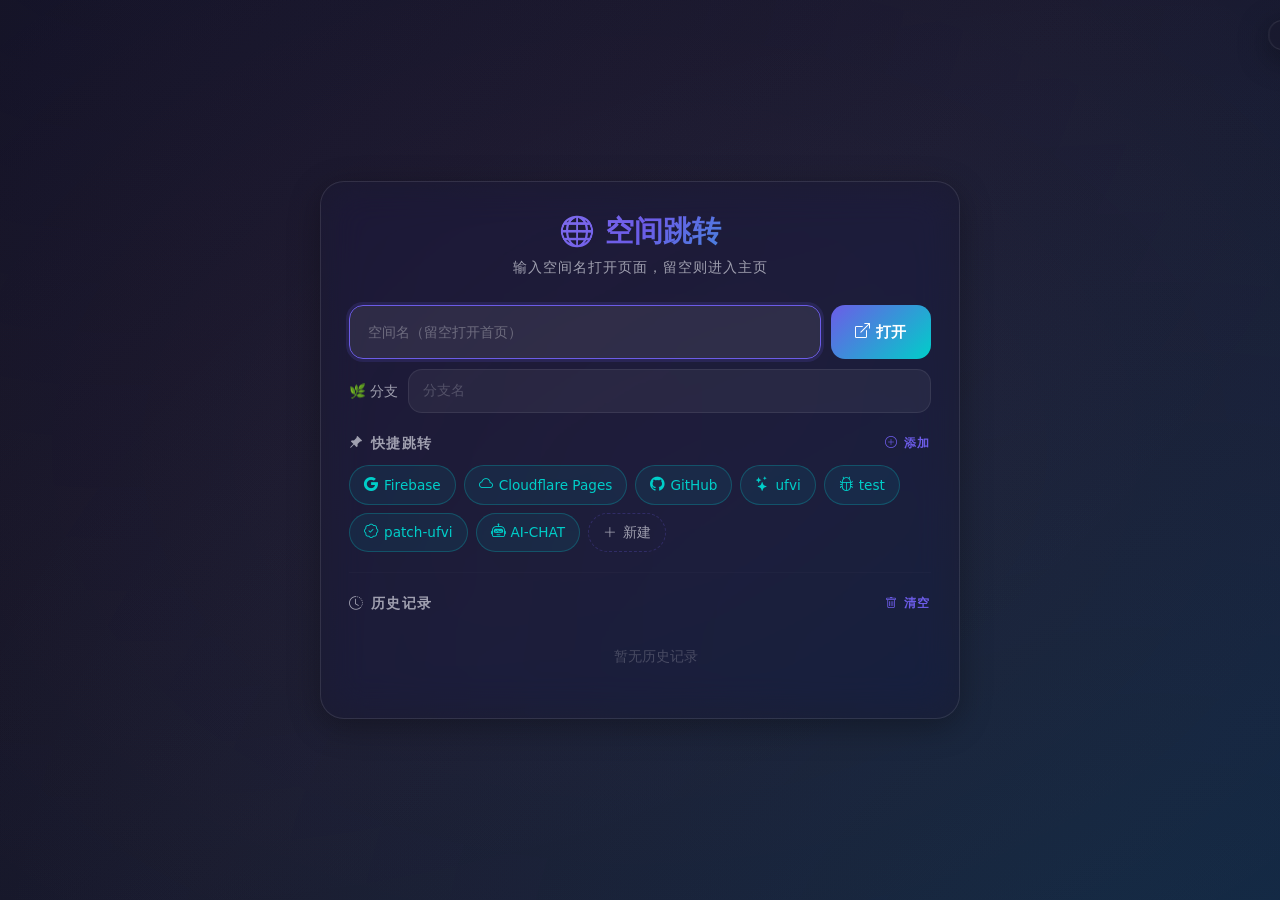
<file: navigate.html>
<!DOCTYPE html>
<html lang="zh-CN">
<head>
    <meta charset="UTF-8">
    <meta name="viewport" content="width=device-width, initial-scale=1.0">
    <title>空间跳转</title>
    <link href="https://cdn.jsdelivr.net/npm/bootstrap@5.3.0/dist/css/bootstrap.min.css" rel="stylesheet">
    <link href="https://cdn.jsdelivr.net/npm/bootstrap-icons@1.10.5/font/bootstrap-icons.css" rel="stylesheet">
    <style>
        :root {
            --bg-primary: #0f0f1a;
            --bg-secondary: #1a1a2e;
            --bg-card: rgba(26, 26, 46, 0.6);
            --text-primary: #e0e0e0;
            --text-secondary: #a0a0b0;
            --accent: #6c5ce7;
            --accent-hover: #7c6cf7;
            --border: rgba(255, 255, 255, 0.08);
            --shadow: 0 8px 32px rgba(0, 0, 0, 0.3);
            --glass-bg: rgba(26, 26, 46, 0.5);
            --glass-border: rgba(255, 255, 255, 0.1);
            --fixed-link-bg: rgba(0, 206, 209, 0.08);
            --fixed-link-border: rgba(0, 206, 209, 0.25);
            --fixed-link-color: #00cec9;
        }

        * {
            margin: 0;
            padding: 0;
            box-sizing: border-box;
        }

        body {
            font-family: 'Segoe UI', system-ui, -apple-system, sans-serif;
            background: linear-gradient(135deg, #0f0f1a 0%, #1a1a2e 50%, #16213e 100%);
            min-height: 100vh;
            display: flex;
            align-items: center;
            justify-content: center;
            color: var(--text-primary);
            position: relative;
            overflow-x: hidden;
        }

        body::before {
            content: '';
            position: fixed;
            top: -50%;
            left: -50%;
            width: 200%;
            height: 200%;
            background: radial-gradient(ellipse at 30% 20%, rgba(108, 92, 231, 0.08) 0%, transparent 50%),
                radial-gradient(ellipse at 70% 80%, rgba(0, 206, 209, 0.06) 0%, transparent 50%),
                radial-gradient(ellipse at 50% 50%, rgba(255, 107, 107, 0.04) 0%, transparent 50%);
            z-index: 0;
            pointer-events: none;
            animation: bgFloat 20s ease-in-out infinite;
        }

        @keyframes bgFloat {
            0%,
            100% {
                transform: translate(0, 0);
            }
            33% {
                transform: translate(1%, -1%);
            }
            66% {
                transform: translate(-1%, 1%);
            }
        }

        .main-container {
            position: relative;
            z-index: 1;
            width: 100%;
            max-width: 680px;
            padding: 20px;
        }

        .glass-card {
            background: var(--glass-bg);
            backdrop-filter: blur(20px) saturate(180%);
            -webkit-backdrop-filter: blur(20px) saturate(180%);
            border: 1px solid var(--glass-border);
            border-radius: 24px;
            padding: 32px 28px;
            box-shadow: var(--shadow);
            transition: all 0.3s ease;
        }

        .glass-card:hover {
            box-shadow: 0 12px 40px rgba(108, 92, 231, 0.15);
        }

        .app-title {
            font-size: 1.8rem;
            font-weight: 700;
            text-align: center;
            margin-bottom: 8px;
            background: linear-gradient(135deg, #a78bfa, #6c5ce7, #00cec9);
            -webkit-background-clip: text;
            -webkit-text-fill-color: transparent;
            background-clip: text;
        }

        .app-subtitle {
            text-align: center;
            color: var(--text-secondary);
            font-size: 0.85rem;
            margin-bottom: 28px;
            letter-spacing: 1px;
        }

        .branch-row {
            display: flex;
            align-items: center;
            gap: 10px;
            margin-bottom: 20px;
        }
        .branch-label {
            font-size: 0.85rem;
            color: var(--text-secondary);
            white-space: nowrap;
            flex-shrink: 0;
        }
        .branch-row input {
            flex: 1;
            background: rgba(255, 255, 255, 0.05);
            border: 1px solid var(--border);
            border-radius: 14px;
            padding: 10px 14px;
            color: #fff;
            font-size: 0.9rem;
            outline: none;
            transition: border-color 0.3s;
        }
        .branch-row input:focus {
            border-color: var(--accent);
        }
        .branch-row input::placeholder {
            color: rgba(255, 255, 255, 0.2);
        }

        .input-group-custom {
            display: flex;
            gap: 10px;
            margin-bottom: 10px;
        }

        .input-group-custom input {
            flex: 1;
            background: rgba(255, 255, 255, 0.05);
            border: 1px solid var(--border);
            border-radius: 14px;
            padding: 14px 18px;
            color: #fff;
            font-size: 1rem;
            transition: all 0.3s ease;
            outline: none;
        }

        .input-group-custom input:focus {
            border-color: var(--accent);
            box-shadow: 0 0 0 3px rgba(108, 92, 231, 0.15);
            background: rgba(255, 255, 255, 0.08);
        }

        .input-group-custom input::placeholder {
            color: rgba(255, 255, 255, 0.3);
            font-size: 0.9rem;
        }

        .btn-gradient {
            background: linear-gradient(135deg, #6c5ce7, #00cec9);
            border: none;
            border-radius: 14px;
            padding: 14px 24px;
            color: #fff;
            font-weight: 600;
            font-size: 0.95rem;
            cursor: pointer;
            transition: all 0.3s ease;
            white-space: nowrap;
            letter-spacing: 0.5px;
        }

        .btn-gradient:hover {
            transform: translateY(-2px);
            box-shadow: 0 8px 24px rgba(108, 92, 231, 0.35);
        }

        .btn-gradient:active {
            transform: translateY(0);
            box-shadow: 0 4px 12px rgba(108, 92, 231, 0.25);
        }

        .section-label {
            display: flex;
            align-items: center;
            justify-content: space-between;
            margin-bottom: 12px;
        }

        .section-label span {
            font-size: 0.85rem;
            font-weight: 600;
            color: var(--text-secondary);
            text-transform: uppercase;
            letter-spacing: 1.5px;
        }

        .quick-links-container {
            display: flex;
            flex-wrap: wrap;
            gap: 8px;
            margin-bottom: 20px;
        }

        /* 固定链接标签 */
        .fixed-link-tag {
            display: inline-flex;
            align-items: center;
            gap: 6px;
            background: var(--fixed-link-bg);
            border: 1px solid var(--fixed-link-border);
            border-radius: 20px;
            padding: 8px 14px;
            font-size: 0.85rem;
            color: var(--fixed-link-color);
            cursor: pointer;
            transition: all 0.25s ease;
            user-select: none;
            font-weight: 500;
        }

        .fixed-link-tag:hover {
            background: rgba(0, 206, 209, 0.18);
            border-color: var(--fixed-link-color);
            transform: translateY(-1px);
            box-shadow: 0 4px 12px rgba(0, 206, 209, 0.2);
        }

        .fixed-link-tag i {
            font-size: 0.9rem;
        }

        /* 自定义快捷标签 */
        .quick-link-tag {
            display: inline-flex;
            align-items: center;
            gap: 6px;
            background: rgba(108, 92, 231, 0.15);
            border: 1px solid rgba(108, 92, 231, 0.25);
            border-radius: 20px;
            padding: 8px 14px;
            font-size: 0.85rem;
            color: #c4b5fd;
            cursor: pointer;
            transition: all 0.25s ease;
            user-select: none;
        }

        .quick-link-tag:hover {
            background: rgba(108, 92, 231, 0.3);
            border-color: var(--accent);
            transform: translateY(-1px);
            box-shadow: 0 4px 12px rgba(108, 92, 231, 0.2);
        }

        .quick-link-tag .remove-tag {
            width: 18px;
            height: 18px;
            border-radius: 50%;
            background: rgba(255, 255, 255, 0.1);
            border: none;
            color: #a0a0b0;
            font-size: 0.7rem;
            cursor: pointer;
            display: flex;
            align-items: center;
            justify-content: center;
            transition: all 0.2s ease;
            line-height: 1;
        }

        .quick-link-tag .remove-tag:hover {
            background: rgba(255, 107, 107, 0.4);
            color: #ff6b6b;
        }

        .quick-link-tag.add-new {
            background: transparent;
            border-style: dashed;
            color: var(--text-secondary);
        }

        .quick-link-tag.add-new:hover {
            background: rgba(255, 255, 255, 0.05);
            border-color: rgba(255, 255, 255, 0.3);
            color: #fff;
        }

        .history-list {
            list-style: none;
            max-height: 240px;
            overflow-y: auto;
            margin-bottom: 0;
            scrollbar-width: thin;
            scrollbar-color: rgba(255, 255, 255, 0.1) transparent;
        }

        .history-list::-webkit-scrollbar {
            width: 4px;
        }

        .history-list::-webkit-scrollbar-track {
            background: transparent;
        }

        .history-list::-webkit-scrollbar-thumb {
            background: rgba(255, 255, 255, 0.1);
            border-radius: 10px;
        }

        .history-item {
            display: flex;
            align-items: center;
            justify-content: space-between;
            padding: 12px 16px;
            border-radius: 12px;
            margin-bottom: 4px;
            transition: all 0.2s ease;
            cursor: pointer;
            gap: 10px;
        }

        .history-item:hover {
            background: rgba(255, 255, 255, 0.04);
        }

        .history-item .history-name {
            font-weight: 500;
            color: var(--text-primary);
            font-size: 0.95rem;
            flex: 1;
            overflow: hidden;
            text-overflow: ellipsis;
            white-space: nowrap;
        }

        .history-item .history-time {
            font-size: 0.7rem;
            color: var(--text-secondary);
            white-space: nowrap;
            opacity: 0.7;
        }

        .history-item .history-actions {
            display: flex;
            gap: 4px;
            opacity: 0;
            transition: opacity 0.2s ease;
        }

        .history-item:hover .history-actions {
            opacity: 1;
        }

        .btn-icon-sm {
            width: 30px;
            height: 30px;
            border-radius: 8px;
            border: 1px solid var(--border);
            background: rgba(255, 255, 255, 0.03);
            color: var(--text-secondary);
            cursor: pointer;
            display: flex;
            align-items: center;
            justify-content: center;
            transition: all 0.2s ease;
            font-size: 0.75rem;
        }

        .btn-icon-sm:hover {
            background: rgba(255, 255, 255, 0.08);
            color: #fff;
        }

        .btn-icon-sm.danger:hover {
            background: rgba(255, 107, 107, 0.2);
            border-color: rgba(255, 107, 107, 0.3);
            color: #ff6b6b;
        }

        .toast-custom {
            position: fixed;
            top: 20px;
            right: 20px;
            z-index: 9999;
            background: var(--bg-card);
            backdrop-filter: blur(16px);
            -webkit-backdrop-filter: blur(16px);
            border: 1px solid var(--glass-border);
            border-radius: 14px;
            padding: 14px 20px;
            color: #fff;
            font-size: 0.85rem;
            box-shadow: 0 8px 32px rgba(0, 0, 0, 0.4);
            transform: translateX(120%);
            transition: transform 0.35s cubic-bezier(0.4, 0, 0.2, 1);
            pointer-events: none;
        }

        .toast-custom.show {
            transform: translateX(0);
        }

        @media (max-width: 576px) {
            .glass-card {
                padding: 24px 18px;
                border-radius: 20px;
            }
            .app-title {
                font-size: 1.4rem;
            }
            .input-group-custom {
                flex-direction: column;
                gap: 8px;
            }
            .btn-gradient {
                width: 100%;
                padding: 14px;
            }
            .history-item .history-actions {
                opacity: 1;
            }
        }
    </style>
</head>
<body>
    <div class="main-container">
        <div class="glass-card">
            <h1 class="app-title">🌐 空间跳转</h1>
            <p class="app-subtitle">输入空间名打开页面，留空则进入主页</p>

            <div class="input-group-custom">
                <input type="text" id="spaceInput" placeholder="空间名（留空打开首页）" autocomplete="off" />
                <button class="btn-gradient" id="goBtn"><i class="bi bi-box-arrow-up-right"></i> 打开</button>
            </div>

            <div class="branch-row">
                <label for="branchInput" class="branch-label">🌿 分支</label>
                <input type="text" id="branchInput" list="branchList" value="" placeholder="分支名" autocomplete="off" />
                <datalist id="branchList">
                    <option value="test">
                    <option value="ufvi-patch-1">
                </datalist>
            </div>

            <div class="section-label">
                <span><i class="bi bi-pin-angle-fill"></i> 快捷跳转</span>
                <span style="cursor:pointer;font-size:0.75rem;color:var(--accent);" id="manageQuickBtn"><i class="bi bi-plus-circle"></i> 添加</span>
            </div>
            <div class="quick-links-container" id="quickLinksContainer"></div>

            <hr style="border-color:var(--border);margin:20px 0;">

            <div class="section-label">
                <span><i class="bi bi-clock-history"></i> 历史记录</span>
                <span style="cursor:pointer;font-size:0.75rem;color:var(--accent);" id="clearHistoryBtn"><i class="bi bi-trash"></i> 清空</span>
            </div>
            <ul class="history-list" id="historyList">
                <li style="text-align:center;color:rgba(255,255,255,0.2);padding:20px;font-size:0.85rem;">暂无历史记录</li>
            </ul>
        </div>
    </div>

    <div class="toast-custom" id="toast"></div>

    <div class="modal fade" id="addQuickModal" tabindex="-1" aria-hidden="true">
        <div class="modal-dialog modal-dialog-centered">
            <div class="modal-content" style="background:var(--bg-secondary);border:1px solid var(--glass-border);border-radius:20px;color:#fff;">
                <div class="modal-header" style="border-bottom:1px solid var(--border);">
                    <h5 class="modal-title" style="font-weight:600;">添加快捷跳转</h5>
                    <button type="button" class="btn-close btn-close-white" data-bs-dismiss="modal"></button>
                </div>
                <div class="modal-body">
                    <input type="text" class="form-control" id="newQuickName" placeholder="输入空间名或完整链接" style="background:rgba(255,255,255,0.05);border:1px solid var(--border);border-radius:12px;padding:12px 16px;color:#fff;" />
                    <div class="form-text" style="color:var(--text-secondary);font-size:0.75rem;margin-top:6px;">
                        💡 输入“test”会跳转到空间，输入“https://...”则直接打开该链接
                    </div>
                </div>
                <div class="modal-footer" style="border-top:1px solid var(--border);">
                    <button type="button" class="btn btn-secondary" data-bs-dismiss="modal" style="border-radius:10px;">取消</button>
                    <button type="button" class="btn btn-gradient" id="confirmAddQuick" style="border-radius:10px;">确认添加</button>
                </div>
            </div>
        </div>
    </div>

    <script src="https://cdn.jsdelivr.net/npm/bootstrap@5.3.0/dist/js/bootstrap.bundle.min.js"></script>
    <script>
        (function() {
            const spaceInput = document.getElementById('spaceInput');
            const branchInput = document.getElementById('branchInput');
            const goBtn = document.getElementById('goBtn');
            const quickLinksContainer = document.getElementById('quickLinksContainer');
            const manageQuickBtn = document.getElementById('manageQuickBtn');
            const historyList = document.getElementById('historyList');
            const clearHistoryBtn = document.getElementById('clearHistoryBtn');
            const toast = document.getElementById('toast');
            const newQuickName = document.getElementById('newQuickName');
            const confirmAddQuick = document.getElementById('confirmAddQuick');
            const addQuickModal = new bootstrap.Modal(document.getElementById('addQuickModal'));

            const STORAGE_KEY_QUICK = 'space_jumper_quick_links_v2';
            const STORAGE_KEY_HISTORY = 'space_jumper_history';

            // 固定的常用链接
            const FIXED_LINKS = [
                { label: 'Firebase', url: 'https://console.firebase.google.com/', icon: 'bi-google' },
                { label: 'Cloudflare Pages', url: 'https://dash.cloudflare.com/', icon: 'bi-cloud' },
                { label: 'GitHub', url: 'https://github.com/ufvi/new-moment/', icon: 'bi-github' },
                { label: 'ufvi', url: 'https://new-moment.pages.dev/?ns=ufvi', icon: 'bi-stars' },
                { label: 'test', url: 'https://test.new-moment.pages.dev/?ns=test', icon: 'bi-bug' },
                { label: 'patch-ufvi', url: 'https://ufvi-patch-1.new-moment.pages.dev/?ns=test', icon: 'bi-patch-check' },
                //{ label: '相册', url: 'https://kyky-331.pages.dev/', icon: 'bi-images' },
                { label: 'AI-CHAT', url: 'https://aiichat.pages.dev/', icon: 'bi-robot' }
            ];

            // ---------- 工具函数 ----------
            function isURL(str) {
                return /^https?:\/\//i.test(str.trim());
            }

            function getQuickLinks() {
                try {
                    const raw = JSON.parse(localStorage.getItem(STORAGE_KEY_QUICK)) || [];
                    // 数据迁移：旧版可能是字符串数组
                    if (raw.length && typeof raw[0] === 'string') {
                        return raw.map(name => ({ type: 'space', value: name }));
                    }
                    return raw.filter(item => item && item.type && item.value);
                } catch (e) {
                    return [];
                }
            }

            function saveQuickLinks(links) {
                localStorage.setItem(STORAGE_KEY_QUICK, JSON.stringify(links));
            }

            function getHistory() {
                try {
                    return JSON.parse(localStorage.getItem(STORAGE_KEY_HISTORY)) || [];
                } catch (e) {
                    return [];
                }
            }

            function saveHistory(history) {
                localStorage.setItem(STORAGE_KEY_HISTORY, JSON.stringify(history));
            }

            function showToast(message) {
                toast.textContent = message;
                toast.classList.add('show');
                clearTimeout(toast._timeout);
                toast._timeout = setTimeout(() => toast.classList.remove('show'), 2000);
            }

            function formatTime(timestamp) {
                const now = new Date();
                const date = new Date(timestamp);
                const diffMs = now - date;
                const diffMin = Math.floor(diffMs / 60000);
                const diffHour = Math.floor(diffMs / 3600000);
                const diffDay = Math.floor(diffMs / 86400000);

                if (diffMin < 1) return '刚刚';
                if (diffMin < 60) return `${diffMin}分钟前`;
                if (diffHour < 24) return `${diffHour}小时前`;
                if (diffDay < 7) return `${diffDay}天前`;
                const month = date.getMonth() + 1;
                const day = date.getDate();
                return `${month}/${day}`;
            }

            function escapeHtml(str) {
                const div = document.createElement('div');
                div.textContent = str;
                return div.innerHTML;
            }

            // ---------- 打开链接逻辑 ----------
            function openSpace(name) {
                const trimmed = name.trim();
                let url;
                if (!trimmed) {
                    url = 'https://new-moment.pages.dev';
                } else {
                    var branch = branchInput.value.trim();
                    if (branch === 'main') {
                        url = `https://new-moment.pages.dev/?ns=${encodeURIComponent(trimmed)}`;
                    } else if(`${branch}`) {
                        url = `https://${branch}.new-moment.pages.dev/?ns=${encodeURIComponent(trimmed)}`;
                    } else {
                        url = `https://new-moment.pages.dev/?ns=${encodeURIComponent(trimmed)}`;
                    }
                }
                window.open(url, '_blank');
                if (trimmed) {
                    addToHistory(trimmed);
                }
            }

            function openQuickLink(linkItem) {
                if (linkItem.type === 'space') {
                    openSpace(linkItem.value);
                } else if (linkItem.type === 'url') {
                    window.open(linkItem.value, '_blank');
                }
            }

            // ---------- 历史记录 ----------
            function addToHistory(name) {
                const history = getHistory();
                const existingIndex = history.findIndex(item => item.name === name);
                if (existingIndex !== -1) history.splice(existingIndex, 1);
                history.unshift({ name, timestamp: Date.now() });
                if (history.length > 50) history.length = 50;
                saveHistory(history);
                renderHistory();
            }

            function deleteHistoryItem(index) {
                const history = getHistory();
                if (index >= 0 && index < history.length) {
                    const name = history[index].name;
                    history.splice(index, 1);
                    saveHistory(history);
                    renderHistory();
                    showToast(`已删除「${name}」`);
                }
            }

            function clearAllHistory() {
                if (getHistory().length === 0) {
                    showToast('历史记录已为空');
                    return;
                }
                if (confirm('确定要清空所有历史记录吗？此操作不可恢复。')) {
                    saveHistory([]);
                    renderHistory();
                    showToast('✅ 历史记录已清空');
                }
            }

            function renderHistory() {
                const history = getHistory();
                if (history.length === 0) {
                    historyList.innerHTML = '<li style="text-align:center;color:rgba(255,255,255,0.2);padding:20px;font-size:0.85rem;">暂无历史记录</li>';
                    return;
                }
                historyList.innerHTML = history.map((item, index) => `
                    <li class="history-item" data-index="${index}">
                        <span class="history-name" title="${escapeHtml(item.name)}">${escapeHtml(item.name)}</span>
                        <span class="history-time">${formatTime(item.timestamp)}</span>
                        <span class="history-actions">
                            <button class="btn-icon-sm" data-action="open" data-index="${index}"><i class="bi bi-arrow-repeat"></i></button>
                            <button class="btn-icon-sm danger" data-action="delete" data-index="${index}"><i class="bi bi-x-lg"></i></button>
                        </span>
                    </li>
                `).join('');

                historyList.querySelectorAll('.history-item').forEach(item => {
                    item.addEventListener('click', function(e) {
                        if (e.target.closest('[data-action]')) return;
                        const index = parseInt(this.dataset.index);
                        const h = getHistory();
                        if (h[index]) openSpace(h[index].name);
                    });
                });
                historyList.querySelectorAll('[data-action="open"]').forEach(btn => {
                    btn.addEventListener('click', function(e) {
                        e.stopPropagation();
                        const index = parseInt(this.dataset.index);
                        const h = getHistory();
                        if (h[index]) openSpace(h[index].name);
                    });
                });
                historyList.querySelectorAll('[data-action="delete"]').forEach(btn => {
                    btn.addEventListener('click', function(e) {
                        e.stopPropagation();
                        deleteHistoryItem(parseInt(this.dataset.index));
                    });
                });
            }

            // ---------- 快捷跳转渲染 ----------
            function renderQuickLinks() {
                const links = getQuickLinks();
                quickLinksContainer.innerHTML = '';

                // 先渲染固定的常用链接
                FIXED_LINKS.forEach(link => {
                    const tag = document.createElement('span');
                    tag.className = 'fixed-link-tag';
                    tag.innerHTML = `<i class="bi ${link.icon}"></i> ${escapeHtml(link.label)}`;
                    tag.title = link.url;
                    tag.addEventListener('click', () => window.open(link.url, '_blank'));
                    quickLinksContainer.appendChild(tag);
                });

                // 再渲染用户自定义的快捷跳转
                links.forEach((item, index) => {
                    const tag = document.createElement('span');
                    tag.className = 'quick-link-tag';
                    const displayText = item.type === 'url' ? item.value : item.value;
                    tag.innerHTML = `
                        <span class="tag-name" title="${escapeHtml(displayText)}">${escapeHtml(displayText)}</span>
                        <button class="remove-tag" data-index="${index}" title="移除">×</button>
                    `;
                    tag.querySelector('.tag-name').addEventListener('click', (e) => {
                        e.stopPropagation();
                        openQuickLink(item);
                    });
                    tag.querySelector('.remove-tag').addEventListener('click', (e) => {
                        e.stopPropagation();
                        removeQuickLink(index);
                    });
                    quickLinksContainer.appendChild(tag);
                });

                // 新建按钮
                const addTag = document.createElement('span');
                addTag.className = 'quick-link-tag add-new';
                addTag.innerHTML = '<i class="bi bi-plus-lg"></i> 新建';
                addTag.addEventListener('click', () => {
                    addQuickModal.show();
                    setTimeout(() => newQuickName.focus(), 150);
                });
                quickLinksContainer.appendChild(addTag);
            }

            function addQuickLink(raw) {
                const input = raw.trim();
                if (!input) {
                    showToast('⚠️ 请输入空间名或链接');
                    return;
                }
                const links = getQuickLinks();
                // 防止重复添加（比较值和类型）
                const exists = links.some(l => l.value === input && l.type === (isURL(input) ? 'url' : 'space'));
                if (exists) {
                    showToast('⚠️ 该快捷跳转已存在');
                    return;
                }
                if (links.length >= 15) {
                    showToast('⚠️ 最多添加 15 个自定义快捷跳转');
                    return;
                }
                const newItem = {
                    type: isURL(input) ? 'url' : 'space',
                    value: input
                };
                links.push(newItem);
                saveQuickLinks(links);
                renderQuickLinks();
                showToast(`✅ 已添加「${input}」`);
            }

            function removeQuickLink(index) {
                const links = getQuickLinks();
                if (index >= 0 && index < links.length) {
                    const removed = links[index].value;
                    links.splice(index, 1);
                    saveQuickLinks(links);
                    renderQuickLinks();
                    showToast(`已移除「${removed}」`);
                }
            }

            // ---------- 事件绑定 ----------
            goBtn.addEventListener('click', () => {
                openSpace(spaceInput.value);
                spaceInput.value = '';
                spaceInput.focus();
            });
            spaceInput.addEventListener('keydown', (e) => {
                if (e.key === 'Enter') {
                    openSpace(spaceInput.value);
                    spaceInput.value = '';
                }
            });

            manageQuickBtn.addEventListener('click', () => {
                addQuickModal.show();
                setTimeout(() => newQuickName.focus(), 150);
            });

            confirmAddQuick.addEventListener('click', () => {
                addQuickLink(newQuickName.value);
                newQuickName.value = '';
                addQuickModal.hide();
            });
            newQuickName.addEventListener('keydown', (e) => {
                if (e.key === 'Enter') {
                    addQuickLink(newQuickName.value);
                    newQuickName.value = '';
                    addQuickModal.hide();
                }
            });

            clearHistoryBtn.addEventListener('click', clearAllHistory);

            // 初始渲染
            renderQuickLinks();
            renderHistory();
            spaceInput.focus();

            console.log('🚀 空间跳转工具 v2 已就绪');
        })();
    </script>
</body>
</html>
</file>
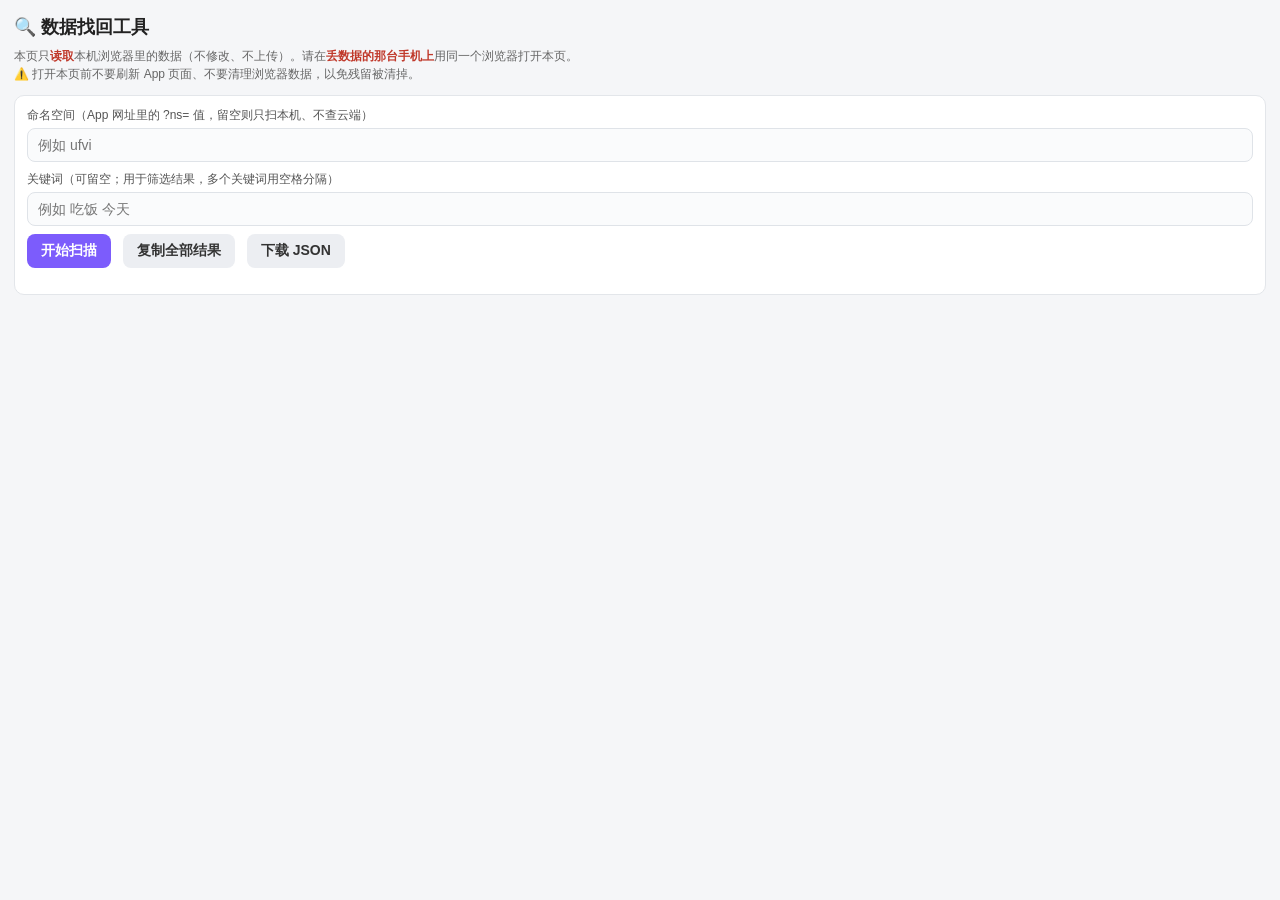
<file: recover.html>
<!DOCTYPE html>
<html lang="zh-CN">

<head>
    <meta charset="UTF-8">
    <meta name="viewport" content="width=device-width, initial-scale=1.0">
    <title>数据找回工具</title>
    <style>
        * { box-sizing: border-box; }
        body {
            font-family: -apple-system, BlinkMacSystemFont, "PingFang SC", "Microsoft YaHei", sans-serif;
            margin: 0; padding: 14px 14px 40px; background: #f5f6f8; color: #222;
            font-size: 14px; line-height: 1.5;
        }
        h1 { font-size: 18px; margin: 0 0 6px; }
        .hint { color: #666; font-size: 12px; margin: 0 0 12px; }
        .hint b { color: #c0392b; }
        .box { background: #fff; border: 1px solid #e3e6ea; border-radius: 10px; padding: 10px 12px; margin-bottom: 10px; }
        label { display: block; font-size: 12px; color: #555; margin-bottom: 4px; }
        input[type=text] {
            width: 100%; padding: 8px 10px; border: 1.5px solid #dfe3e8; border-radius: 8px;
            font-size: 14px; margin-bottom: 8px; background: #fafbfc;
        }
        button {
            padding: 8px 14px; border: none; border-radius: 8px; background: #7c5cfc; color: #fff;
            font-size: 14px; font-weight: 600; cursor: pointer; margin: 0 8px 8px 0;
        }
        button.sec { background: #eceef2; color: #333; }
        button.sm { padding: 4px 10px; font-size: 12px; font-weight: 500; margin: 0 6px 0 0; }
        #status { font-size: 13px; color: #555; margin: 8px 0; white-space: pre-wrap; }
        .lost { border-left: 4px solid #e74c3c; }
        .card { background: #fff; border: 1px solid #e3e6ea; border-radius: 10px; padding: 10px 12px; margin-bottom: 8px; }
        .meta { font-size: 11px; color: #888; margin-bottom: 4px; word-break: break-all; }
        .text { font-size: 14px; white-space: pre-wrap; word-break: break-word; }
        .sec-title { font-size: 15px; font-weight: 700; margin: 16px 0 8px; }
        .tag { display: inline-block; background: #ffecec; color: #c0392b; border-radius: 4px; padding: 0 5px; font-size: 11px; margin-left: 4px; }
        .ok { color: #27ae60; }
    </style>
</head>

<body>
    <h1>🔍 数据找回工具</h1>
    <p class="hint">
        本页只<b>读取</b>本机浏览器里的数据（不修改、不上传）。请在<b>丢数据的那台手机上</b>用同一个浏览器打开本页。<br>
        ⚠️ 打开本页前不要刷新 App 页面、不要清理浏览器数据，以免残留被清掉。
    </p>

    <div class="box">
        <label>命名空间（App 网址里的 ?ns= 值，留空则只扫本机、不查云端）</label>
        <input type="text" id="ns" placeholder="例如 ufvi">
        <label>关键词（可留空；用于筛选结果，多个关键词用空格分隔）</label>
        <input type="text" id="kw" placeholder="例如 吃饭 今天">
        <button id="scan">开始扫描</button>
        <button id="copyAll" class="sec">复制全部结果</button>
        <button id="download" class="sec">下载 JSON</button>
        <div id="status"></div>
    </div>

    <div id="lost"></div>
    <div id="results"></div>

    <script>
        (function () {
            var $ = function (s) { return document.querySelector(s); };
            var all = [];       // 所有扫描到的文本条目
            var currentIds = {}; // 当前 posts 里已有的 id（用于识别“丢失”）
            var currentTexts = {}; // 当前 posts 里的文本
            var scanned = false;

            function normText(t) { return (t || '').replace(/\s+/g, ' ').trim(); }

            function fmtTime(ts) {
                if (!ts) return '';
                var n = Number(ts);
                if (!n || isNaN(n)) return String(ts);
                if (n < 1e12) n *= 1000;
                var d = new Date(n);
                if (isNaN(d.getTime())) return String(ts);
                return d.getFullYear() + '-' + String(d.getMonth() + 1).padStart(2, '0') + '-' + String(d.getDate()).padStart(2, '0') +
                    ' ' + String(d.getHours()).padStart(2, '0') + ':' + String(d.getMinutes()).padStart(2, '0');
            }

            // 递归收集对象/数组里所有带 text 的条目
            function collect(node, source, depth) {
                if (node == null || depth > 7) return;
                if (typeof node === 'string') return;
                if (Array.isArray(node)) {
                    for (var i = 0; i < node.length; i++) collect(node[i], source, depth + 1);
                    return;
                }
                if (typeof node !== 'object') return;
                if (typeof node.text === 'string' && node.text.trim()) {
                    var id = String(node.id || node.postId || '');
                    var ts = node.timestamp || node.ptime || node.ts || node.savedAt || node.createdAt || 0;
                    all.push({
                        source: source,
                        id: id,
                        ts: ts,
                        text: node.text,
                        images: (node.images || []).length || 0,
                        videos: (node.videos || []).length || 0,
                        raw: node
                    });
                }
                for (var k in node) {
                    if (k === 'text' || k === 'avatar' || k === 'blob' || k === 'apiKey') continue;
                    try { collect(node[k], source + '.' + k, depth + 1); } catch (e) { }
                }
            }

            // 登记“当前动态”（用于识别哪些内容是丢失的）
            function registerCurrent(posts) {
                if (!Array.isArray(posts)) return;
                for (var i = 0; i < posts.length; i++) {
                    var p = posts[i];
                    if (!p || typeof p !== 'object') continue;
                    if (p.id) currentIds[String(p.id)] = 1;
                    if (typeof p.text === 'string') currentTexts[normText(p.text)] = 1;
                }
            }

            // 帖子/快照的形状（评论等不算，避免误报“丢失”）
            function looksLikePost(raw) {
                return raw && typeof raw === 'object' && !Array.isArray(raw) && (
                    raw.timestamp !== undefined || raw.ptime !== undefined ||
                    raw.images !== undefined || raw.videos !== undefined || raw.likes !== undefined
                );
            }

            function walkLocalStorage() {
                var keys = Object.keys(localStorage);
                for (var i = 0; i < keys.length; i++) {
                    var k = keys[i];
                    var v;
                    try { v = localStorage.getItem(k); } catch (e) { continue; }
                    if (!v) continue;
                    if (v.length < 2) continue;
                    try {
                        var obj = JSON.parse(v);
                        collect(obj, 'localStorage:' + k, 0);
                    } catch (e) {
                        // 非 JSON：按纯文本记录（可能是直接存的文字）
                        if (/[\u4e00-\u9fa5]/.test(v) && v.length < 20000) {
                            all.push({ source: 'localStorage:' + k, id: '', ts: 0, text: v, images: 0, videos: 0, raw: v });
                        }
                    }
                }
                var sk = Object.keys(sessionStorage);
                for (var j = 0; j < sk.length; j++) {
                    var k2 = sk[j];
                    try {
                        var obj2 = JSON.parse(sessionStorage.getItem(k2));
                        collect(obj2, 'sessionStorage:' + k2, 0);
                    } catch (e2) { }
                }
            }

            function readStore(db, name) {
                return new Promise(function (resolve) {
                    if (!db.objectStoreNames.contains(name)) { resolve(null); return; }
                    try {
                        var tx = db.transaction(name, 'readonly');
                        var req = tx.objectStore(name).getAll();
                        req.onsuccess = function () { resolve(req.result || []); };
                        req.onerror = function () { resolve(null); };
                    } catch (e) { resolve(null); }
                });
            }

            function openDBByName(name) {
                return new Promise(function (resolve) {
                    try {
                        var req = indexedDB.open(name);
                        req.onsuccess = function () { resolve(req.result); };
                        req.onerror = function () { resolve(null); };
                        req.onblocked = function () { resolve(null); };
                    } catch (e) { resolve(null); }
                });
            }

            async function walkIndexedDB() {
                var names = [];
                try {
                    if (indexedDB.databases) {
                        var dbs = await indexedDB.databases();
                        for (var i = 0; i < dbs.length; i++) if (dbs[i] && dbs[i].name) names.push(dbs[i].name);
                    }
                } catch (e) { }
                if (names.indexOf('MomentsMediaDB') === -1) names.push('MomentsMediaDB');

                for (var n = 0; n < names.length; n++) {
                    var db = await openDBByName(names[n]);
                    if (!db) continue;
                    var stores = Array.prototype.slice.call(db.objectStoreNames);
                    for (var s = 0; s < stores.length; s++) {
                        if (stores[s] === 'media') continue; // 跳过媒体二进制
                        var rows = await readStore(db, stores[s]);
                        if (!rows) continue;
                        for (var r = 0; r < rows.length; r++) {
                            var rec = rows[r];
                            var src = 'IDB:' + names[n] + '/' + stores[s] + (rec && rec.key ? (':' + rec.key) : '');
                            if (stores[s] === 'appData' && rec && typeof rec.key === 'string' && /posts$/.test(rec.key)) {
                                registerCurrent(rec.data);
                            }
                            collect(rec && rec.data !== undefined ? rec.data : rec, src, 0);
                        }
                    }
                    try { db.close(); } catch (e) { }
                }
            }

            async function walkCloud(ns) {
                if (!ns) return;
                try {
                    var url = 'https://self-amused-moments-default-rtdb.firebaseio.com/' + encodeURIComponent(ns) + '.json';
                    var res = await fetch(url);
                    if (!res.ok) { status('☁️ 云端读取失败：HTTP ' + res.status); return; }
                    var data = await res.json();
                    if (data && data.posts) registerCurrent(data.posts);
                    collect(data, 'cloud:' + ns, 0);
                    status('☁️ 云端已读取');
                } catch (e) {
                    status('☁️ 云端读取失败（本机连不上 Firebase，属正常）：' + (e && e.message || e));
                }
            }

            function status(msg) {
                var el = $('#status');
                el.textContent += (el.textContent ? '\n' : '') + msg;
            }

            function matchKeywords(e) {
                var kw = $('#kw').value.trim().toLowerCase();
                if (!kw) return true;
                var text = (e.text || '').toLowerCase();
                var parts = kw.split(/\s+/);
                for (var i = 0; i < parts.length; i++) {
                    if (text.indexOf(parts[i]) === -1) return false;
                }
                return true;
            }

            function esc(s) {
                return String(s == null ? '' : s).replace(/[&<>"]/g, function (c) {
                    return { '&': '&amp;', '<': '&lt;', '>': '&gt;', '"': '&quot;' }[c];
                });
            }

            function isLost(e) {
                if (!looksLikePost(e.raw)) return false;
                if (e.id) return !currentIds[e.id];
                return !currentTexts[normText(e.text)];
            }

            function cardHtml(e, lost) {
                return '<div class="card' + (lost ? ' lost' : '') + '">' +
                    '<div class="meta">' + (lost ? '<span class="tag">疑似丢失</span> ' : '') +
                    esc(e.source) + (e.ts ? ' · ' + esc(fmtTime(e.ts)) : '') +
                    (e.id ? ' · id=' + esc(e.id) : '') +
                    (e.images ? ' · 图片' + e.images : '') + (e.videos ? ' · 视频' + e.videos : '') + '</div>' +
                    '<div class="text">' + esc(e.text) + '</div>' +
                    '<div style="margin-top:6px;">' +
                    '<button class="sm" data-copy="' + esc(e.id || e.source) + '">复制文字</button>' +
                    '</div></div>';
            }

            function render() {
                var lostHtml = '';
                var listHtml = '';
                var lostCount = 0, listCount = 0;
                var seen = {};
                for (var i = 0; i < all.length; i++) {
                    var e = all[i];
                    if (!matchKeywords(e)) continue;
                    var key = normText(e.text) + '|' + e.source;
                    if (seen[key]) continue;
                    seen[key] = 1;
                    if (isLost(e)) { if (lostCount < 200) lostHtml += cardHtml(e, true); lostCount++; }
                    else { if (listCount < 200) listHtml += cardHtml(e, false); listCount++; }
                }
                $('#lost').innerHTML = (lostCount ? '<div class="sec-title">🚨 疑似丢失（本机有、当前动态里没有）</div>' + lostHtml : '');
                $('#results').innerHTML = '<div class="sec-title">📄 全部匹配结果</div>' + (listHtml || '<div class="card">没有匹配的内容</div>');

                var btns = document.querySelectorAll('[data-copy]');
                for (var b = 0; b < btns.length; b++) {
                    btns[b].onclick = (function (btn) {
                        return function () {
                            var id = btn.getAttribute('data-copy');
                            for (var j = 0; j < all.length; j++) {
                                if ((all[j].id || all[j].source) === id) {
                                    copyText(all[j].text);
                                    return;
                                }
                            }
                        };
                    })(btns[b]);
                }
            }

            function copyText(t) {
                if (navigator.clipboard && navigator.clipboard.writeText) {
                    navigator.clipboard.writeText(t).then(function () { status('📋 已复制'); }, function () { fallbackCopy(t); });
                } else { fallbackCopy(t); }
            }
            function fallbackCopy(t) {
                var ta = document.createElement('textarea');
                ta.value = t;
                ta.style.position = 'fixed'; ta.style.left = '-9999px';
                document.body.appendChild(ta); ta.select();
                try { document.execCommand('copy'); status('📋 已复制'); } catch (e) { }
                document.body.removeChild(ta);
            }

            async function scan() {
                all = []; currentIds = {}; currentTexts = {};
                $('#status').textContent = '';
                $('#lost').innerHTML = '';
                $('#results').innerHTML = '';
                status('⏳ 正在扫描本机数据...');
                try { walkLocalStorage(); } catch (e) { status('localStorage 扫描出错：' + e.message); }
                try { await walkIndexedDB(); } catch (e) { status('IndexedDB 扫描出错：' + e.message); }
                var ns = $('#ns').value.trim();
                if (ns) { await walkCloud(ns); }
                scanned = true;
                status('✅ 扫描完成，共找到 ' + all.length + ' 条文本');
                render();
            }

            $('#scan').onclick = scan;
            $('#kw').addEventListener('input', function () { if (scanned) render(); });
            $('#copyAll').onclick = function () {
                var out = [];
                for (var i = 0; i < all.length; i++) {
                    if (matchKeywords(all[i])) out.push(all[i].text);
                }
                copyText(out.join('\n\n----------\n\n'));
            };
            $('#download').onclick = function () {
                var clean = all.map(function (e) {
                    return { source: e.source, id: e.id, ts: e.ts, text: e.text, images: e.images, videos: e.videos };
                });
                var blob = new Blob([JSON.stringify(clean, null, 2)], { type: 'application/json' });
                var url = URL.createObjectURL(blob);
                var a = document.createElement('a');
                a.href = url;
                a.download = 'recover-scan-' + Date.now() + '.json';
                document.body.appendChild(a); a.click(); document.body.removeChild(a);
                URL.revokeObjectURL(url);
            };

            var nsParam = new URLSearchParams(location.search).get('ns');
            if (nsParam) $('#ns').value = nsParam;
        })();
    </script>
</body>

</html>
</file>
